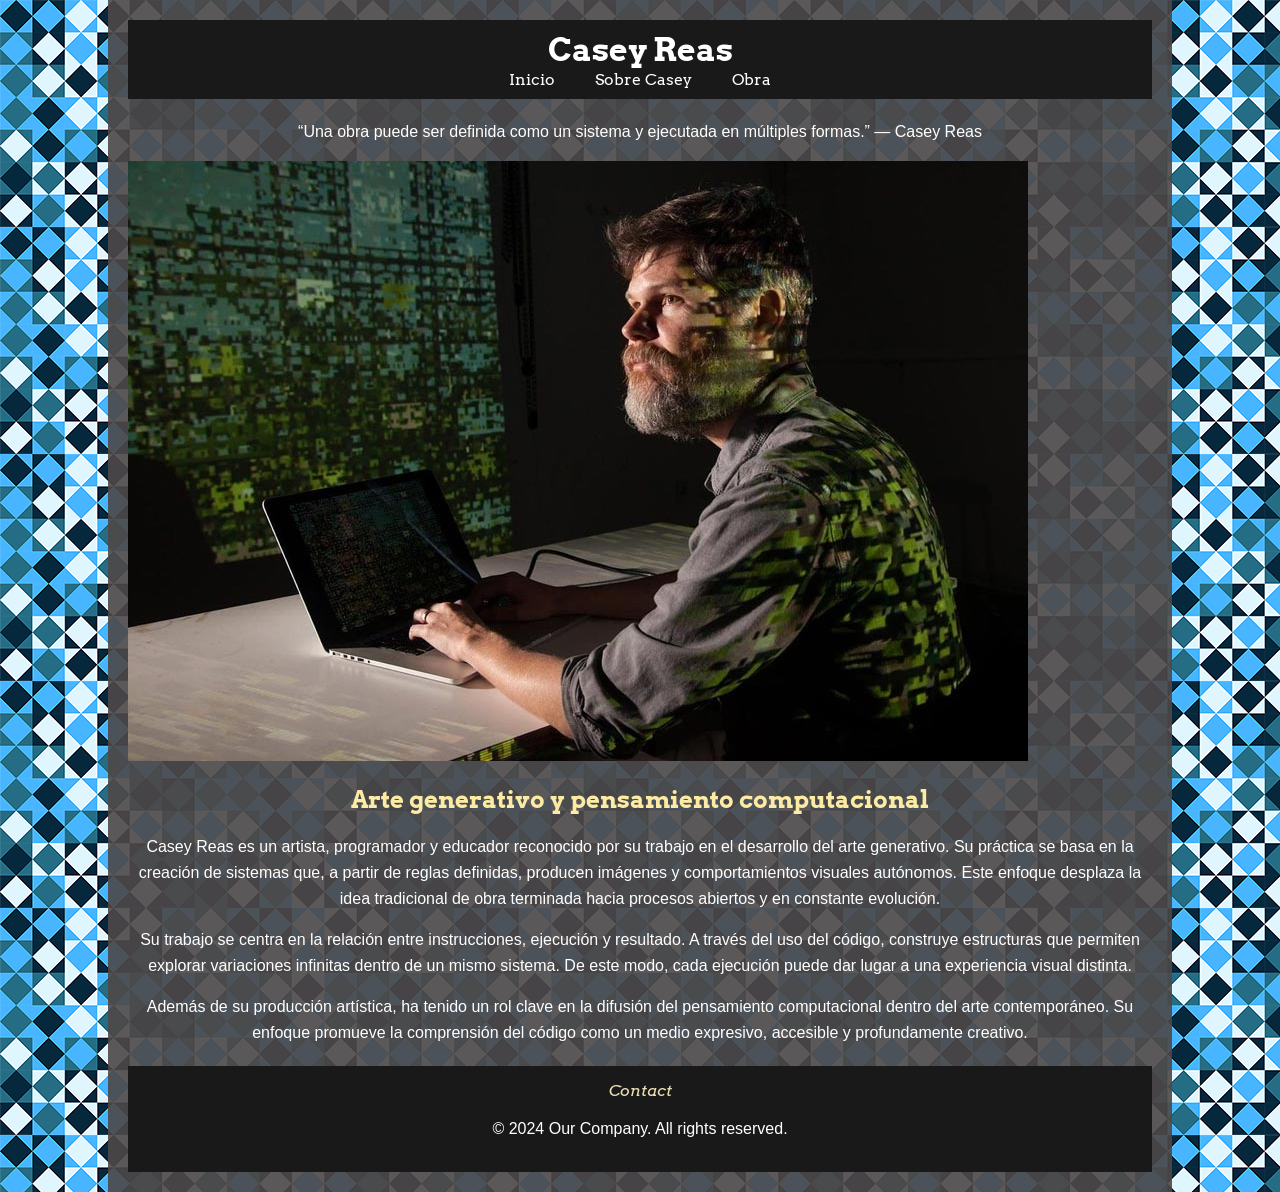
<file: index.html>
<!DOCTYPE html>
<html lang="es">   
<head>
    <meta charset="UTF-8">
    <meta name="viewport" content="width=device-width, initial-scale=1.0">
    <link rel="stylesheet" href="css/estilos.css">
    <title>Casey Reas inicio</title>
</head>
<body>
    <div class="container">
    <!--Menú de navegación-->
    <header>
        <h1>Casey Reas</h1>
        <nav>
             <ul>
                <li><a href="index.html">Inicio</a></li>
                <li><a href="about.html">Sobre Casey</a></li>
                <li><a href="obra.html">Obra</a></li>
             </ul>
        </nav> 
    </header> 

<!--Contenido principal-->
    <main>
        <!--seccion1-->
        <section>
            <article>
                <blockquote>
                    <p>“Una obra puede ser definida como un sistema y ejecutada en múltiples formas.” — Casey Reas</p>
                </blockquote>
                <img src="img/reas-1.jpg" alt="Casey Reas">
            </article>
        </section>  
        <!--seccion2-->  
        <section>
            <article>
                <h2>Arte generativo y pensamiento computacional</h2>
                <p>Casey Reas es un artista, programador y educador reconocido por su trabajo en el desarrollo del arte generativo. Su práctica se basa en la creación de sistemas que, a partir de reglas definidas, producen imágenes y comportamientos visuales autónomos. Este enfoque desplaza la idea tradicional de obra terminada hacia procesos abiertos y en constante evolución.</p>
                <p>Su trabajo se centra en la relación entre instrucciones, ejecución y resultado. A través del uso del código, construye estructuras que permiten explorar variaciones infinitas dentro de un mismo sistema. De este modo, cada ejecución puede dar lugar a una experiencia visual distinta.</p>
                <p>Además de su producción artística, ha tenido un rol clave en la difusión del pensamiento computacional dentro del arte contemporáneo. Su enfoque promueve la comprensión del código como un medio expresivo, accesible y profundamente creativo.</p>
            </article>
        </section> 
    </main>

<!--Pie de página-->
    <footer>
        <address>
            <a href="mailto:casey@artedigital.com">Contact</a>
        </address>
         <p>&copy; 2024 Our Company. All rights reserved.</p>
     </footer>
    </div>
</body>
</html>
</file>
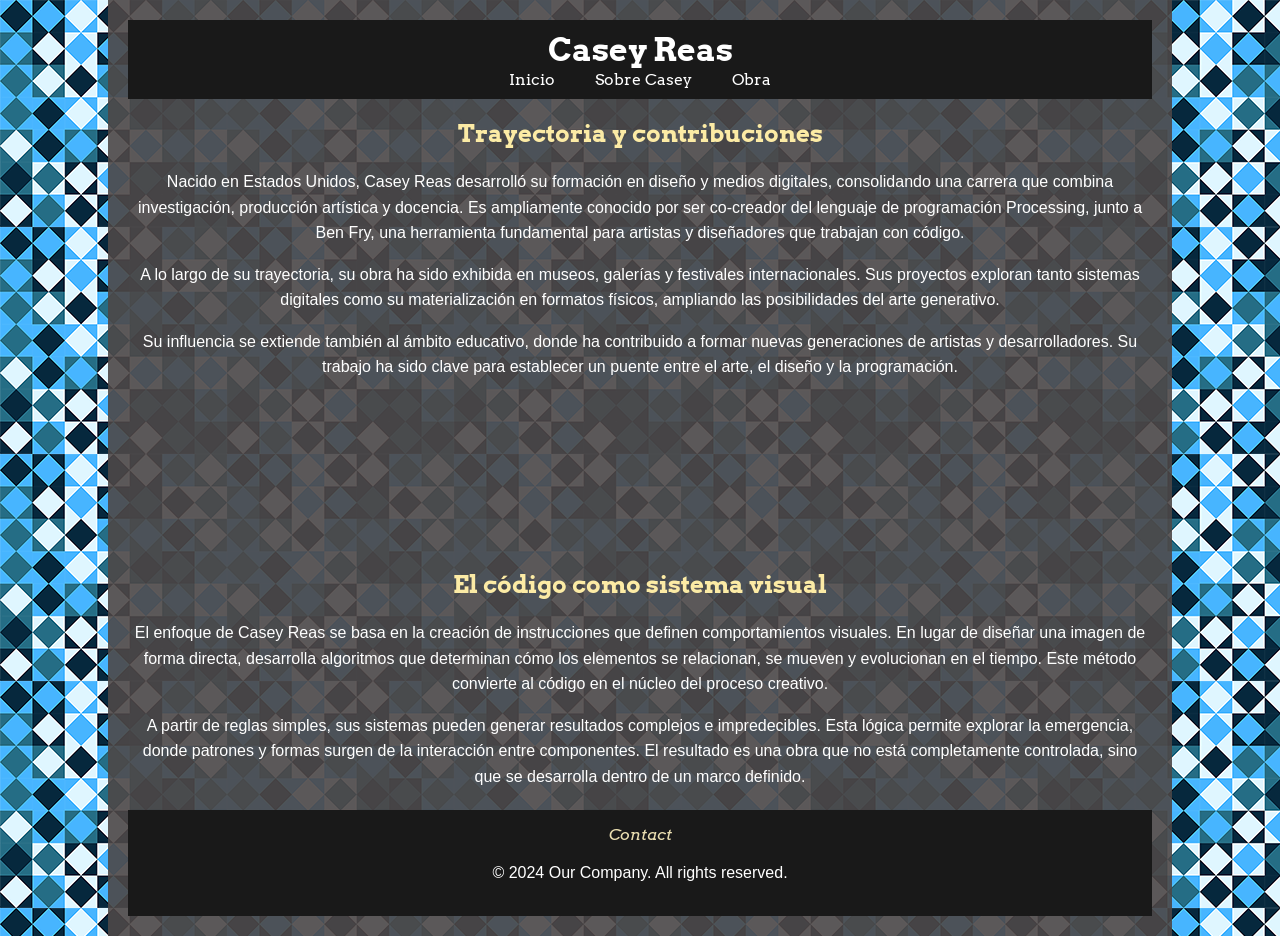
<file: about.html>
<!DOCTYPE html>
<html lang="es">   
<head>
    <meta charset="UTF-8">
    <meta name="viewport" content="width=device-width, initial-scale=1.0">
    <link rel="stylesheet" href="css/estilos.css">
    <title>Sobre Casey Reas</title>
</head>
<body>
    <div class="container">
    <!--Menú de navegación-->
    <header> 
        <h1>Casey Reas</h1>       
        <nav>
            <ul>
                <li><a href="index.html">Inicio</a></li>
                <li><a href="about.html">Sobre Casey</a></li>
                <li><a href="obra.html">Obra</a></li>
            </ul>
        </nav>  
    </header> 
    <!--Contenido principal-->
    <main>
        <!-- seccion 1 -->
        <section>
            <article>
                <h2>Trayectoria y contribuciones</h2>
                <p>Nacido en Estados Unidos, Casey Reas desarrolló su formación en diseño y medios digitales, consolidando una carrera que combina investigación, producción artística y docencia. Es ampliamente conocido por ser co-creador del lenguaje de programación Processing, junto a Ben Fry, una herramienta fundamental para artistas y diseñadores que trabajan con código.</p>
                <p>A lo largo de su trayectoria, su obra ha sido exhibida en museos, galerías y festivales internacionales. Sus proyectos exploran tanto sistemas digitales como su materialización en formatos físicos, ampliando las posibilidades del arte generativo.</p>
                <p>Su influencia se extiende también al ámbito educativo, donde ha contribuido a formar nuevas generaciones de artistas y desarrolladores. Su trabajo ha sido clave para establecer un puente entre el arte, el diseño y la programación.</p>
            </article>
        </section>
        <!-- video -->
        <iframe class="video" width="560" height="315" src="https://www.youtube.com/embed/_8DMEHxOLQE?si=mPYDV1BN31GXX_kp" title="YouTube video player" frameborder="0" allow="accelerometer; autoplay; clipboard-write; encrypted-media; gyroscope; picture-in-picture; web-share" referrerpolicy="strict-origin-when-cross-origin" allowfullscreen></iframe>
        <!-- seccion 2 -->
        <section>
            <article>
                <h2>El código como sistema visual</h2>
                <p>El enfoque de Casey Reas se basa en la creación de instrucciones que definen comportamientos visuales. En lugar de diseñar una imagen de forma directa, desarrolla algoritmos que determinan cómo los elementos se relacionan, se mueven y evolucionan en el tiempo. Este método convierte al código en el núcleo del proceso creativo.</p>
                <p>A partir de reglas simples, sus sistemas pueden generar resultados complejos e impredecibles. Esta lógica permite explorar la emergencia, donde patrones y formas surgen de la interacción entre componentes. El resultado es una obra que no está completamente controlada, sino que se desarrolla dentro de un marco definido.</p>
            </article>
        </section>
    </main>

    <!--Pie de página--> 
    <footer>
            <address>
                <a href="mailto:casey@artedigital.com">Contact</a>
            </address>
            <p>&copy; 2024 Our Company. All rights reserved.</p>
    </footer>
    </div>
</body>
</html>
</file>
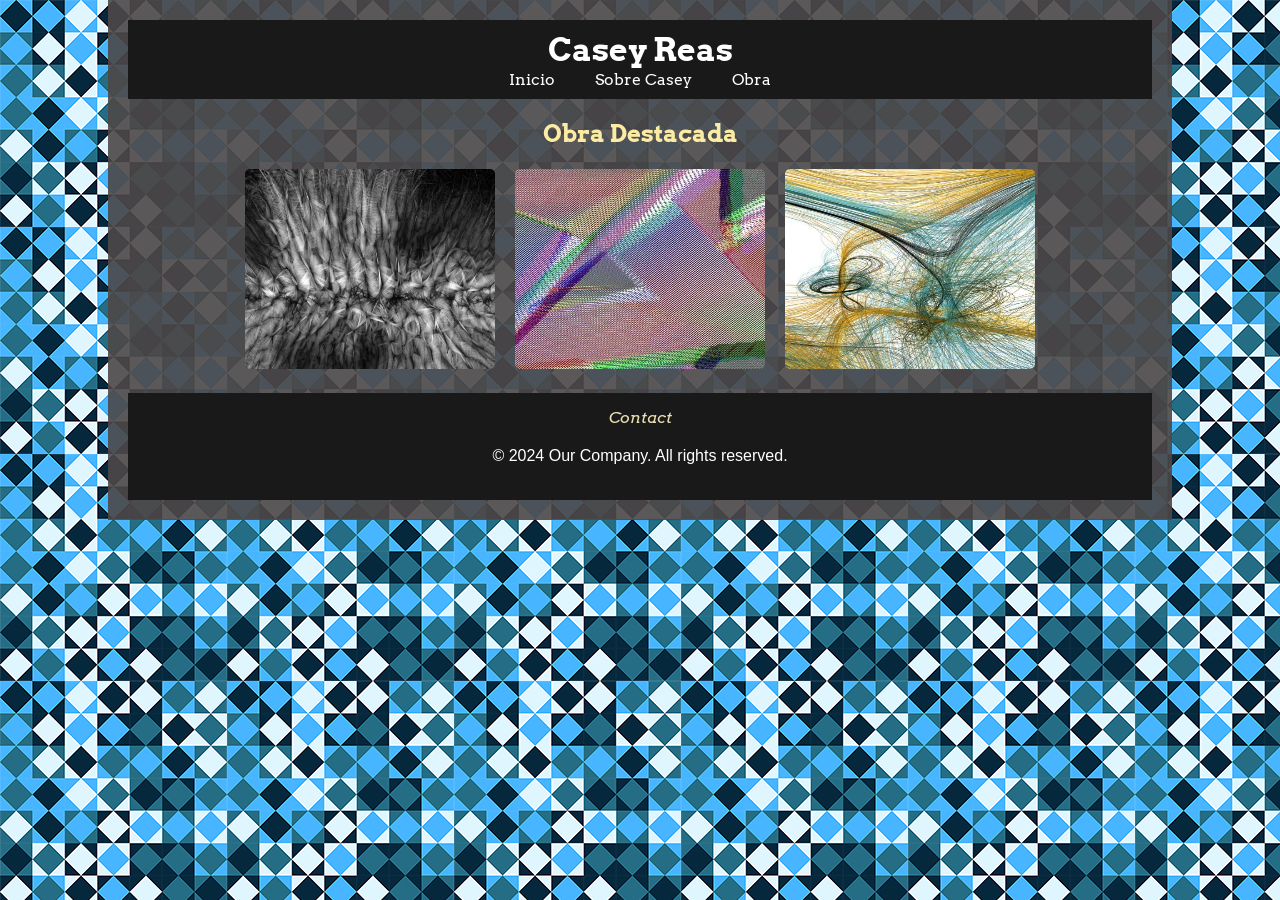
<file: obra.html>
<!DOCTYPE html>
<html lang="es">   
<head>
    <meta charset="UTF-8">
    <meta name="viewport" content="width=device-width, initial-scale=1.0">
    <link rel="stylesheet" href="css/estilos.css">
    <title>Obras de Casey Reas</title>
</head>
<body>
    <div class="container">
    <!--Menú de navegación-->
    <header>
        <h1>Casey Reas</h1>
        <nav>
            <ul>
                <li><a href="index.html">Inicio</a></li>
                <li><a href="about.html">Sobre Casey</a></li>
                <li><a href="obra.html">Obra</a></li>
            </ul>
        </nav>  
    </header>
<!--Contenido principal-->
    <main> 
        <section>
            <h2>Obra Destacada</h2>
            <ul class="galeria">
                <li><img class="obra-img" src="img/reas-2.jpg" alt="Obra 1"></li>
                <li><img class="obra-img" src="img/reas-3.jpg" alt="Obra 2"></li>
                <li><img class="obra-img" src="img/reas-4.jpg" alt="Obra 3"></li>
            </ul>    
        </section>
    </main>
<!--Pie de página-->
    <footer>
        <address>
            <a href="mailto:casey@artedigital.com">Contact</a>
        </address>
        <p>&copy; 2024 Our Company. All rights reserved.</p>
    </footer>
    </div>
</body>
</html>
</file>
<file: css/estilos.css>
/*Estilos para la página de Casey Reas*/
/*tipografía Arvo desde Google Fonts */
@import url('https://fonts.googleapis.com/css2?family=Arvo:wght@400;700&display=swap');


/*Estilos generales*/
body {
    font-family: Arial, sans-serif;
    color: #ffffff;
    margin: 0;
    padding: 0;
    background-image: url('../img/fondo.png');
    background-repeat: repeat;
}
.container {
    width: 80%;
    margin: 0 auto;
    background-color: rgba(77, 71, 71, 0.9);
    padding: 20px;
}

/* Encabezado */
header {
    background-color: #191919;
    padding: 10px;
    text-align: center; 
}

header h1 {
    margin: 0;
    font-size: 2em;
    color: #ffffff;
    font-family: 'Arvo', serif; 
}

/* Menú de navegación */
nav ul {
    list-style-type: none;
    margin: 0;
    padding: 0;
    display: flex;
    justify-content: center; 
    gap: 20px; 
}

nav ul li a {
    text-decoration: none;
    color: #ffffff;
    padding: 5px 10px;
    transition: background-color 0.3s; /*me gusta que el menú responda al hover*/
    font-family: 'Arvo', serif; 
}

nav ul li a:hover {
    background-color: #333333;
    border-radius: 4px; /*para que el hover se vea más suave, fue idea de copilot*/
}

/* Contenido principal */
main {
    margin-top: 20px;
}

h2, h3 {
    color: #fceba5;
    font-family: 'Arvo', serif;
    display: block;
    text-align: center;
}
/*me falta que el h2 de obra destacada se vea sobre las imágenes, revisar*/


p {
    line-height: 1.6; /*que se lean mejor los párrafos*/
    text-align: center; /*para que el texto se vea centrado*/
}


 /*Quiero centrar la imagen del index*/
.img-index {          
    display: block;      
    margin: 0 auto;       
    max-width: 100%;      
    height: auto;
}

/*video*/
.video {
    display: block;
    margin: 20px auto; 
    max-width: 100%;
    height: auto;
}

/* Galería de obras */
.galeria {
    list-style: none; /*quiero que no se vean las viñetas de la lista*/
    margin: 0;
    padding: 0;
    display: flex;              
    justify-content: center;    
    gap: 20px;                              
}

.galeria li {
    display: inline-block; /*no se esta aplicando, revisar*/
}


.obra-img {
    width: 250px;               
    height: 200px;
    border-radius: 5px;
    transition: transform 0.3s ease; /*quería que la galería respondiera al hover*/
}

.obra-img:hover {
    transform: scale(1.1);  /* efecto de agrandamiento */
}


/* Pie de página */
footer {
    background-color: #191919;
    color: #ffffff;
    text-align: center;
    padding: 15px;
    margin-top: 20px;
}

footer a {
    color: #ebdfb1;
    text-decoration: none;
    font-family: 'Arvo', serif;
}

footer a:hover {
    text-decoration: underline;
}
</file>
